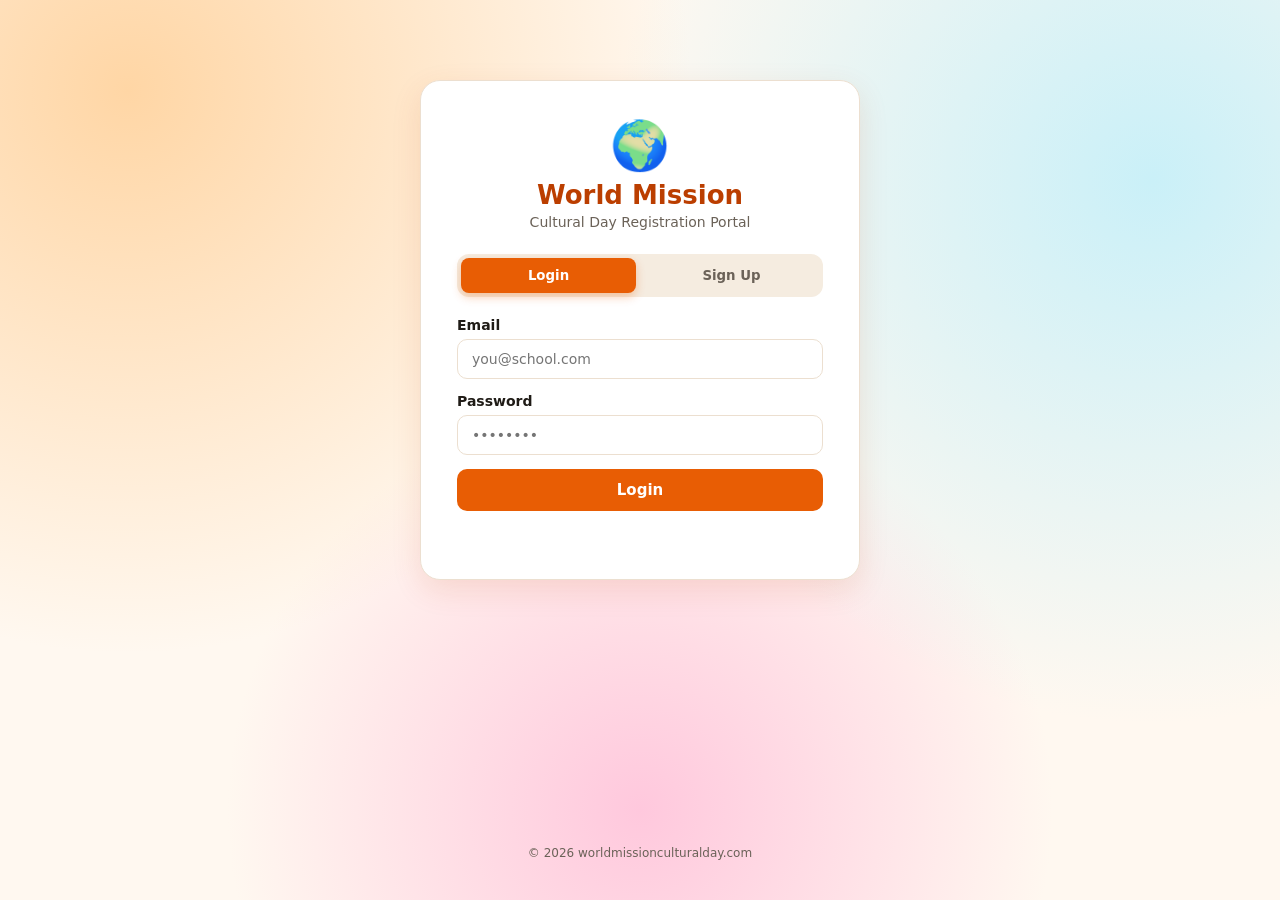
<file: index.html>
<!DOCTYPE html>
<html lang="en">
<head>
<meta charset="UTF-8" />
<meta name="viewport" content="width=device-width, initial-scale=1.0"/>
<title>World Mission Cultural Day — Login</title>
<link rel="stylesheet" href="style.css" />
</head>
<body>
  <div class="bg"></div>
  <main class="card">
    <header class="brand">
      <div class="logo">🌍</div>
      <h1>World Mission</h1>
      <p class="tag">Cultural Day Registration Portal</p>
    </header>

    <div class="tabs">
      <button class="tab active" data-tab="login">Login</button>
      <button class="tab" data-tab="signup">Sign Up</button>
    </div>

    <!-- LOGIN -->
    <form id="loginForm" class="form active">
      <label>Email
        <input type="email" id="loginEmail" required placeholder="you@school.com" />
      </label>
      <label>Password
        <input type="password" id="loginPassword" required placeholder="••••••••" />
      </label>
      <button type="submit" class="btn-primary">Login</button>
      <p class="msg" id="loginMsg"></p>
    </form>

    <!-- SIGNUP -->
    <form id="signupForm" class="form">
      <label>Full Name
        <input type="text" id="signupName" required placeholder="Jane Doe" />
      </label>
      <label>Email
        <input type="email" id="signupEmail" required placeholder="you@school.com" />
      </label>
      <label>Password
        <input type="password" id="signupPassword" required minlength="6" placeholder="At least 6 characters" />
      </label>
      <button type="submit" class="btn-primary">Create Account</button>
      <p class="msg" id="signupMsg"></p>
    </form>
  </main>
  <footer class="foot">© 2026 worldmissionculturalday.com</footer>
  <script src="app.js"></script>
</body>
</html>
</file>
<file: style.css>
:root{
  --primary:#e85d04;
  --primary-dark:#bb3e00;
  --accent:#0077b6;
  --bg:#fff8f0;
  --text:#1f1b16;
  --muted:#6b6258;
  --card:#ffffff;
  --border:#ecdfd0;
  --success:#16a34a;
  --shadow:0 10px 30px rgba(187,62,0,0.12);
}
*{box-sizing:border-box;margin:0;padding:0;font-family:'Segoe UI',system-ui,sans-serif}
body{min-height:100vh;background:var(--bg);color:var(--text);display:flex;flex-direction:column;align-items:center;padding:20px;position:relative;overflow-x:hidden}
.bg{position:fixed;inset:0;z-index:-1;background:
  radial-gradient(circle at 10% 10%, #ffd6a5 0, transparent 40%),
  radial-gradient(circle at 90% 20%, #caf0f8 0, transparent 40%),
  radial-gradient(circle at 50% 90%, #ffc8dd 0, transparent 40%),
  var(--bg);
}

.card{background:var(--card);max-width:440px;width:100%;margin:60px auto;padding:36px;border-radius:20px;box-shadow:var(--shadow);border:1px solid var(--border)}
.brand{text-align:center;margin-bottom:24px}
.logo{font-size:48px}
.brand h1{font-size:26px;color:var(--primary-dark);margin-top:6px}
.tag{color:var(--muted);font-size:14px;margin-top:4px}

.tabs{display:flex;gap:8px;background:#f5ece0;padding:4px;border-radius:12px;margin-bottom:20px}
.tab{flex:1;padding:10px;border:none;background:transparent;border-radius:8px;cursor:pointer;font-weight:600;color:var(--muted)}
.tab.active{background:var(--primary);color:#fff;box-shadow:0 4px 10px rgba(232,93,4,.3)}

.form{display:none;flex-direction:column;gap:14px}
.form.active{display:flex}
label{display:flex;flex-direction:column;font-size:14px;font-weight:600;color:var(--text);gap:6px}
input,select{padding:11px 14px;border:1px solid var(--border);border-radius:10px;font-size:14px;background:#fff;outline:none;transition:.2s}
input:focus,select:focus{border-color:var(--primary);box-shadow:0 0 0 3px rgba(232,93,4,.15)}

.btn-primary{background:var(--primary);color:#fff;border:none;padding:12px;border-radius:10px;font-weight:700;cursor:pointer;font-size:15px;transition:.2s}
.btn-primary:hover{background:var(--primary-dark)}
.btn-primary.big{padding:14px;font-size:16px;margin-top:20px}
.btn-secondary{background:var(--accent);color:#fff;border:none;padding:10px 16px;border-radius:10px;font-weight:600;cursor:pointer}
.btn-secondary:hover{filter:brightness(.9)}
.btn-ghost{background:transparent;border:1px solid var(--border);padding:7px 14px;border-radius:8px;cursor:pointer;color:var(--text);font-weight:600}
.btn-ghost:hover{background:#fff}

.msg{font-size:13px;text-align:center;min-height:18px}
.msg.error{color:#c1121f}
.msg.ok{color:var(--success)}

.foot{margin-top:auto;color:var(--muted);font-size:12px;padding:20px}

.topbar{width:100%;max-width:1000px;display:flex;justify-content:space-between;align-items:center;padding:14px 18px;background:#fff;border-radius:14px;border:1px solid var(--border);box-shadow:var(--shadow);margin-bottom:24px}
.brand-mini{font-weight:700;color:var(--primary-dark)}
.who{margin-right:12px;color:var(--muted);font-size:14px}

.wrap{width:100%;max-width:1000px}
.hero{text-align:center;padding:30px 10px}
.hero h1{font-size:36px;color:var(--primary-dark)}
.hero p{color:var(--muted);margin-top:8px}

.panel{background:#fff;border:1px solid var(--border);border-radius:18px;padding:30px;box-shadow:var(--shadow);margin-bottom:40px}
.panel h2{font-size:18px;color:var(--primary-dark);margin:18px 0 12px;border-bottom:2px solid #ffe6cc;padding-bottom:6px}
.panel h2:first-child{margin-top:0}
.grid{display:grid;grid-template-columns:1fr 1fr;gap:14px}
@media(max-width:640px){.grid{grid-template-columns:1fr}}

.guest-row{display:grid;grid-template-columns:2fr 1fr auto;gap:10px;align-items:end}
@media(max-width:640px){.guest-row{grid-template-columns:1fr}}

.guests{list-style:none;margin-top:14px;display:flex;flex-direction:column;gap:8px}
.guests li{display:flex;justify-content:space-between;align-items:center;background:#fff8f0;border:1px solid var(--border);padding:10px 14px;border-radius:10px}
.guests button{background:transparent;border:none;color:#c1121f;cursor:pointer;font-weight:700}

.modal{position:fixed;inset:0;background:rgba(0,0,0,.5);display:flex;align-items:center;justify-content:center;z-index:50;padding:20px}
.modal.hidden{display:none}
.modal-card{background:#fff;padding:36px;border-radius:18px;text-align:center;max-width:400px;width:100%;animation:pop .3s ease}
.check{width:70px;height:70px;border-radius:50%;background:var(--success);color:#fff;font-size:38px;display:flex;align-items:center;justify-content:center;margin:0 auto 16px}
.modal-card h2{color:var(--success);margin-bottom:10px}
.modal-card p{color:var(--muted);margin-bottom:20px}
@keyframes pop{from{transform:scale(.8);opacity:0}to{transform:scale(1);opacity:1}}
</file>
